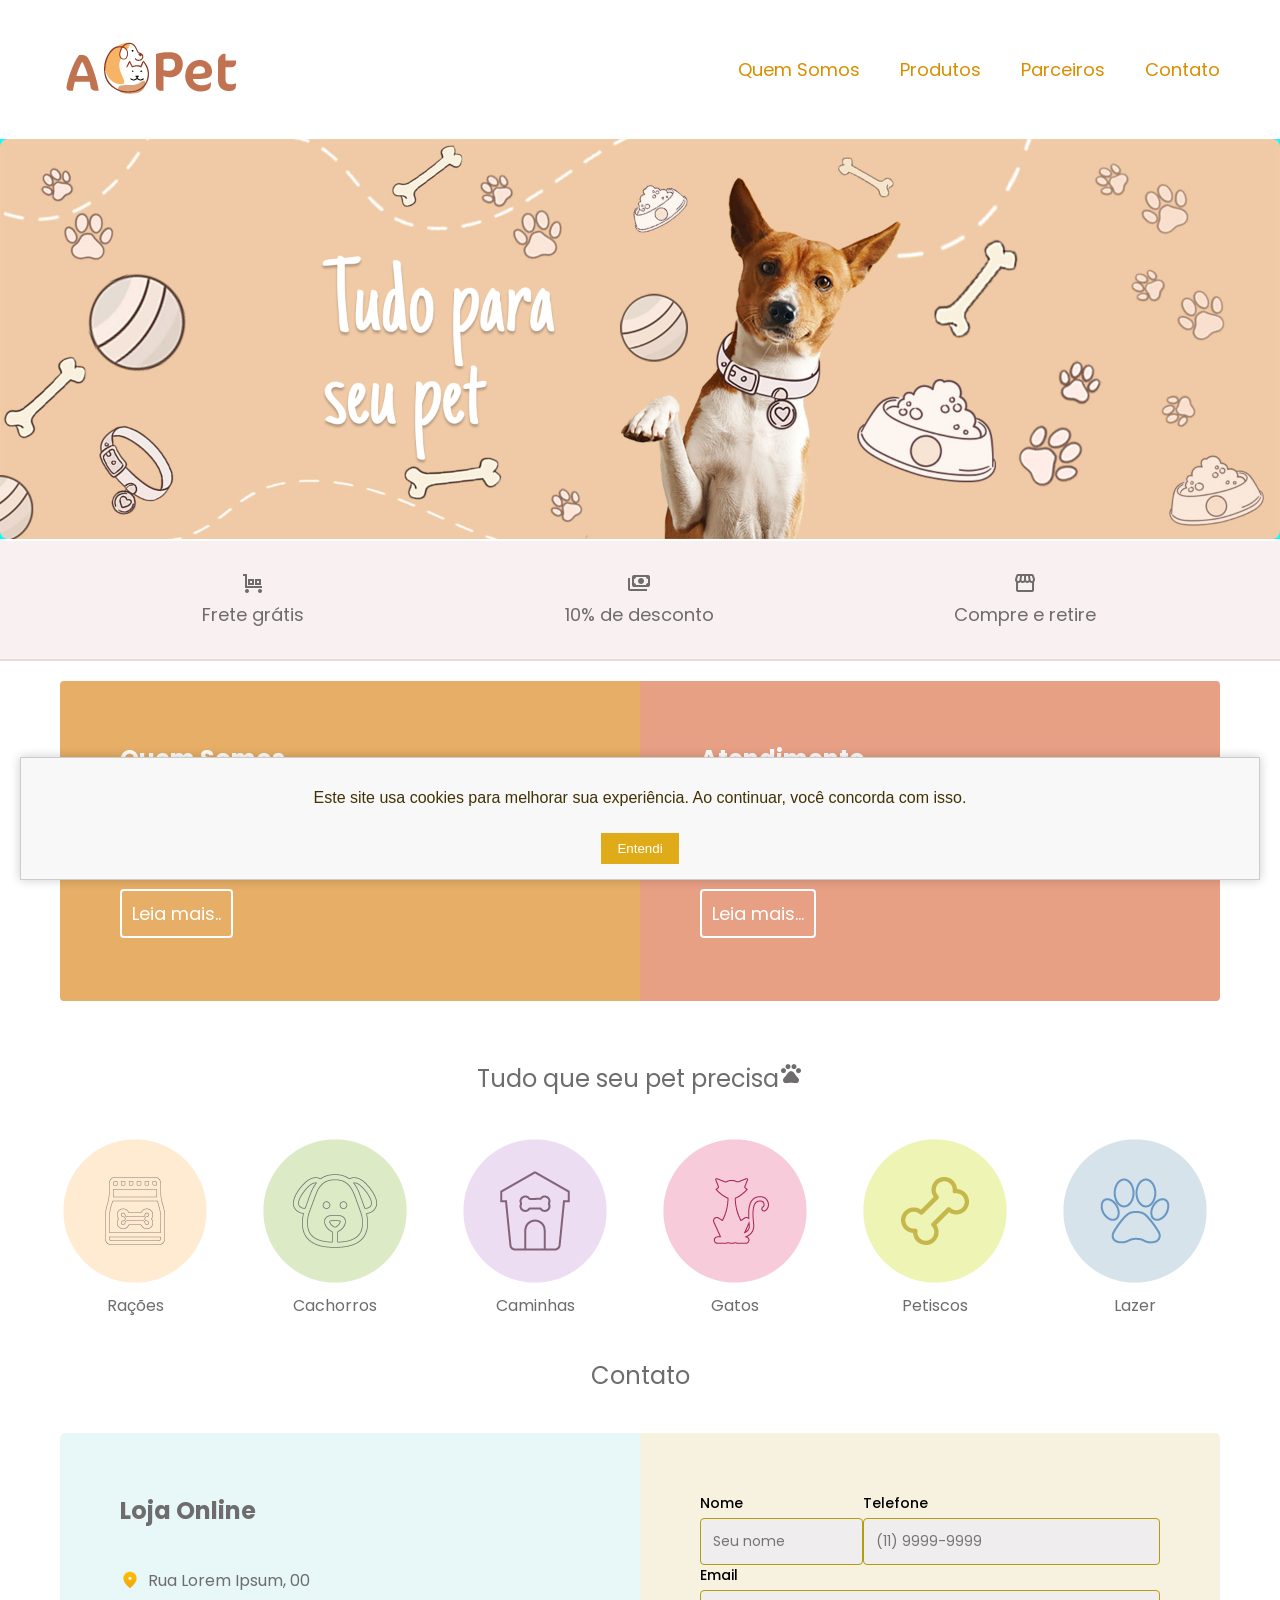
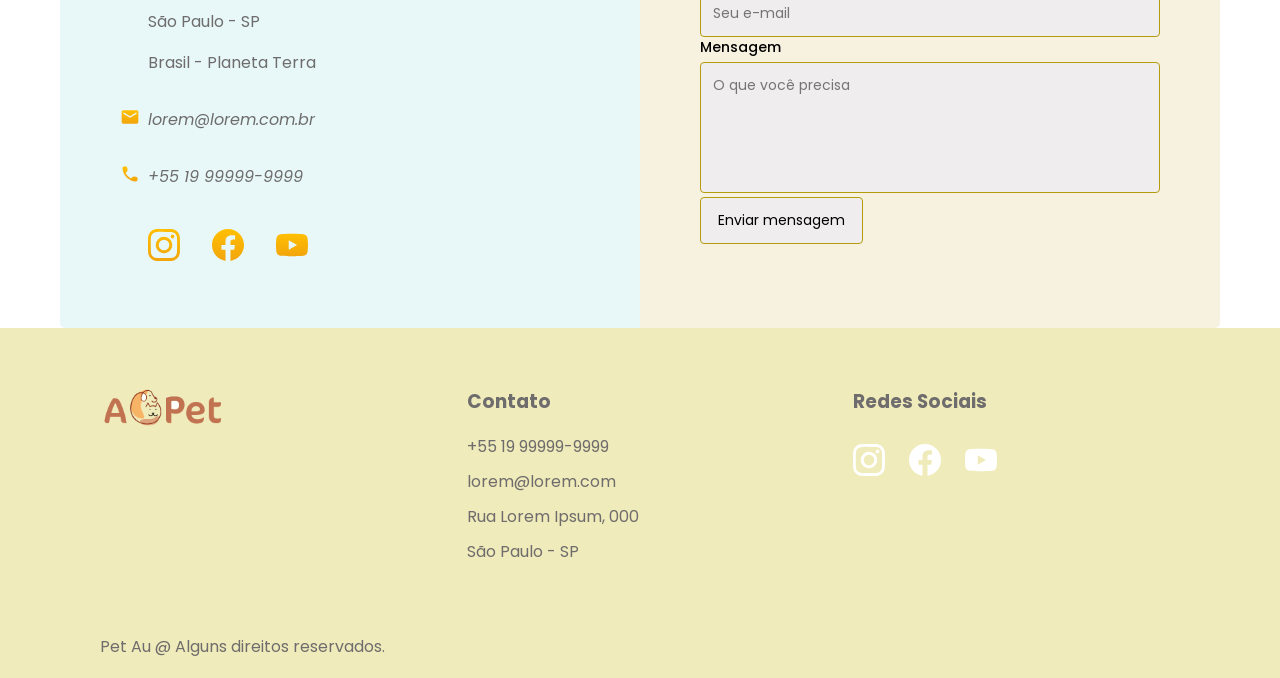
<file: index.html>
<!doctype html>
<html>
  <head>
    <meta charset="utf-8" />
    <title>Au Pet</title>
	  <title>Au Pet</title>

    <link href="css/style.css" rel="stylesheet" type="text/css" />

    <!--Código para responsivo-->
    <meta name="viewport" content="width=device-width, initial-scale=1.0" />

    <!--fontes do Google-->
    <!--Poppins 600-->
    <link rel="preconnect" href="https://fonts.googleapis.com" />
    <link rel="preconnect" href="https://fonts.gstatic.com" crossorigin />
    <link
      href="https://fonts.googleapis.com/css2?family=Poppins:wght@400;500&family=Roboto:ital,wght@0,100;0,300;1,100;1,300&display=swap"
      rel="stylesheet"
    />

    <!--Poppins 400-->
    <link rel="preconnect" href="https://fonts.googleapis.com" />
    <link rel="preconnect" href="https://fonts.gstatic.com" crossorigin />
    <link
      href="https://fonts.googleapis.com/css2?family=Poppins&display=swap"
      rel="stylesheet"
    />

    <!--Caveat-->
    <link rel="preconnect" href="https://fonts.googleapis.com" />
    <link rel="preconnect" href="https://fonts.gstatic.com" crossorigin />
    <link
      href="https://fonts.googleapis.com/css2?family=Caveat+Brush&display=swap"
      rel="stylesheet"
    />

    <!--Ícones-->
    <link
      rel="stylesheet"
      href="https://fonts.googleapis.com/css2?family=Material+Symbols+Outlined:opsz,wght,FILL,GRAD@48,700,1,200"
    />

    <link
      rel="stylesheet"
      href="https://fonts.googleapis.com/css2?family=Material+Symbols+Outlined:opsz,wght,FILL,GRAD@48,700,1,200"
    />

    <link
      rel="stylesheet"
      href="https://fonts.googleapis.com/css2?family=Material+Symbols+Outlined:opsz,wght,FILL,GRAD@48,700,1,200"
    />

    <link
      rel="stylesheet"
      href="https://fonts.googleapis.com/css2?family=Material+Symbols+Outlined:opsz,wght,FILL,GRAD@48,400,0,0"
    />

    <link
      rel="stylesheet"
      href="https://fonts.googleapis.com/css2?family=Material+Symbols+Outlined:opsz,wght,FILL,GRAD@48,400,0,0"
    />
  </head>

  <body>
    <!-- Chamada para Menu hamburguer -->
    <script src="js/menuhamburguer.js"></script>
    <!-- Menu hamburguer ---------------------------------------------------------------->

    <div class="menu-container">
      <div class="hamburger" onclick="toggleMenu()">
        <!--☰-->
        <span></span>
        <span></span>
        <span></span>
      </div>
      <ul class="menu fonte-p400" id="menu">
        <li><a href="#quemsomos">Início</a></li>
        <li><a href="#produtos">Serviços</a></li>
        <li><a href="#parceiros">Produtos</a></li>
        <li><a href="#contato">Contato</a></li>
      </ul>
    </div>
    <!--  ------------------------------------------------------------------------------>

    <header class="header">
      <!--fd-logo usado só no responsívo, pois, aparece o laranja de fd-->
      <div class="fd-logo">
        <a href="index.html">
          <img src="img/logo.png" alt="Au Pet" />
        </a>
      </div>

      <nav>
        <ul class="header-menu fonte-18 fonte-p400 cor-laranja">
          <li><a href="#quemsomos">Quem Somos</a></li>
          <li><a href="#produtos">Produtos</a></li>
          <li><a href="#parceiros">Parceiros</a></li>
          <li><a href="#quemsomos">Contato</a></li>
        </ul>
      </nav>
    </header>

    <!--Imagem slider---------------------------------------------------------------------->
    <main id="introducao">
      <!-- Slider parado-------------------------------------------------------------- -->
      <!-- <div class="container">
			<div class="introducao-texto fonte-c cor-branco font-52 sombra">
				<h1>TUDO PARA SEU PET</h1>

			</div>
		</div> ----------------------------------------------------------------------------->

      <!-- Slider automático ------------------------------------------------------------->

      <div id="carrossel">
        <img src="img/slider.jpg" alt="Cachorro fofo" class="ativo" />
        <img src="img/Banner.jpg" alt="Curioso" />
        <img src="img/slider2.jpg" alt="Coelho brincando" />
      </div>

      <!-- Chamada do Carrossel -->
      <script src="js/carrossel.js"></script>
    </main>

    <!--Vantagens-->
    <section id="vantagens">
      <div class="container">
        <div class="vantagens_options cor-grafite fonte-18 fonte-p400">
          <div class="va1">
            <div class="va_icon">
              <span class="material-symbols-outlined">trolley</span>
            </div>
            <div class="va_desc">Frete grátis</div>
          </div>

          <div class="va2">
            <div class="va_icon">
              <span class="material-symbols-outlined">payments</span>
            </div>
            <div class="va_desc">10% de desconto</div>
          </div>

          <div class="va3">
            <div class="va_icon">
              <span class="material-symbols-outlined">storefront</span>
            </div>
            <div class="va_desc">Compre e retire</div>
          </div>
        </div>
      </div>
    </section>

    <!--Quem Somos-->
    <section id="quemsomos">
      <div class="container">
        <div class="quemsomos_options cor-branco fonte-18 fonte-p400">
          <div class="op1">
            <div class="op_title fonte-24 bold">Quem Somos</div>
            <div class="op_desc">
              Somos o Pet Shop Au Au, uma pet especializado em cães e gatos.
              Antendendo seu pet com muito amor.
            </div>
            <a href="">Leia mais..</a>
          </div>
          <div class="op2">
            <div class="op_title fonte-24 bold">Atendimento</div>
            <div class="op_desc">
              Qualidade no atendimento é primordial para o pet feliz. Saiba como
              proporcionar um ambiente de qualidade para ele.
            </div>
            <a href="">Leia mais...</a>
          </div>
        </div>
      </div>
    </section>

    <!--Produtos-->
    <div class="sub-produtos cor-grafite fonte-24 fonte-p400">
      Tudo que seu pet precisa
      <span class="material-symbols-outlined">pets</span>
    </div>

    <section id="produtos">
      <div class="container">
        <div class="produtos-icons cor-grafite fonte-16 fonte-p400">
          <div class="item">
            <div class="produtos-img">
              <img src="img/icones/racao.png" alt="" />
            </div>
            <div class="produtos-texto">Rações</div>
          </div>
          <div class="item">
            <div class="produtos-img">
              <img src="img/icones/cao.png" alt="" />
            </div>
            <div class="produtos-texto">Cachorros</div>
          </div>
          <div class="item">
            <div>
              <img src="img/icones/casa.png" alt="" />
            </div>
            <div class="produtos-texto">Caminhas</div>
          </div>
          <div class="item">
            <div>
              <img src="img/icones/gato.png" alt="" />
            </div>
            <div class="produtos-texto">Gatos</div>
          </div>
          <div class="item">
            <div>
              <img src="img/icones/osso.png" alt="" />
            </div>
            <div class="produtos-texto">Petiscos</div>
          </div>
          <div class="item">
            <div>
              <img src="img/icones/pata.png" alt="" />
            </div>
            <div class="produtos-texto">Lazer</div>
          </div>
        </div>
      </div>
    </section>

    <!--Contato-->
    <div class="sub-produtos cor-grafite fonte-24 fonte-p400">Contato</div>
    <div class="container-form">
      <div class="contato" id="contato">
        <section
          class="contato-dados cor-grafite fonte-p400"
          aria-label="Endereço"
        >
          <h2>Loja Online</h2>
          <div class="contato-endereco">
            <p>Rua Lorem Ipsum, 00</p>
            <p>São Paulo - SP</p>
            <p>Brasil - Planeta Terra</p>
          </div>
          <address class="contato-meios">
            <a class="email" href="mailto:lorem@lorem.com.br"
              >lorem@lorem.com.br</a
            >
            <a class="fone" href="tel:+5519999999999">+55 19 99999-9999</a>
          </address>
          <div class="contato-redes">
            <a href="#">
              <img src="img/redes/instagram-p.svg" alt="Instagram" />
            </a>
            <a href="#">
              <img src="img/redes/facebook-p.svg" alt="Facebook" />
            </a>
            <a href="#">
              <img src="img/redes/youtube-p.svg" alt="Youtube" />
            </a>
          </div>
        </section>

        <section class="contato-formulario" aria-label="Formulário">
          <form class="form" id="formContato" action="contato.html">
            <div>
              <label for="nome">Nome</label>
              <input type="text" id="nome" name="nome" placeholder="Seu nome" />
              <!--id comunica com o for, name é para o backend-->
            </div>
            <div>
              <label for="telefone">Telefone</label>
              <input
                type="text"
                id="telefone"
                name="telefone"
                placeholder="(11) 9999-9999"
              />
              <!--id comunica com o for, name é para o backend-->
            </div>
            <div class="col-2">
              <label for="email">Email</label>
              <!-- o required serve como uma forma de validação do html -->
              <input
                type="email"
                id="email"
                name="email"
                placeholder="Seu e-mail"
                required
              />
              <!--id comunica com o for, name é para o backend-->
            </div>
            <div class="col-2">
              <label for="mensagem">Mensagem</label>
              <textarea
                rows="5"
                id="mensagem"
                name="mensagem"
                placeholder="O que você precisa"
              ></textarea>
              <!--id comunica com o for, name é para o backend-->
            </div>
            <!--Botão chamei a classe, pois, para não correr o risco de ficar uma palavra em cima da outra-->
            <button class="botao">Enviar mensagem</button>
          </form>

          <!-- p dado pela IA ---------------------------------------------------->
          <p id="mensagemErro" style="color: red"></p>

          <!-- Chamada da Validação -->
          <script src="js/validacao.js"></script>
        </section>
      </div>
    </div>

    <!--footer-->
    <footer class="footer-bg">
      <div class="container-footer cor-grafite fonte-p400">
        <div class="item-footer">
          <img src="img/logo.png" alt="" />
        </div>
        <div class="item-footer">
          <h3 class="bold">Contato</h3>
          <ul>
            <li><a href="tel:+5519999999999">+55 19 99999-9999</a></li>
            <li><a href="mailto:lorem@lorem.com">lorem@lorem.com</a></li>
            <li>Rua Lorem Ipsum, 000</li>
            <li>São Paulo - SP</li>
          </ul>
        </div>

        <div class="footer-redes">
          <h3 class="bold">Redes Sociais</h3>

          <img src="img/redes/instagram.svg" alt="Instagram" />

          <img src="img/redes/facebook.svg" alt="Facebook" />

          <img src="img/redes/youtube.svg" alt="Youtube" />
        </div>
        <p class="footer-copy cor-0">Pet Au @ Alguns direitos reservados.</p>
      </div>
    </footer>

    <!--Captura de cookies  ------------------------------------------------------------------------------>
    <!-- O CSS está dentro de footer -->
    <div id="cookiePopup" class="popup fonte-p400">
      <p>
        Este site usa cookies para melhorar sua experiência. Ao continuar, você
        concorda com isso.
      </p>
      <button onclick="aceitarCookies()">Entendi</button>
    </div>

    <!-- Chamada para Cookies -->
    <script src="js/cookies.js"></script>
  </body>
</html>
</file>
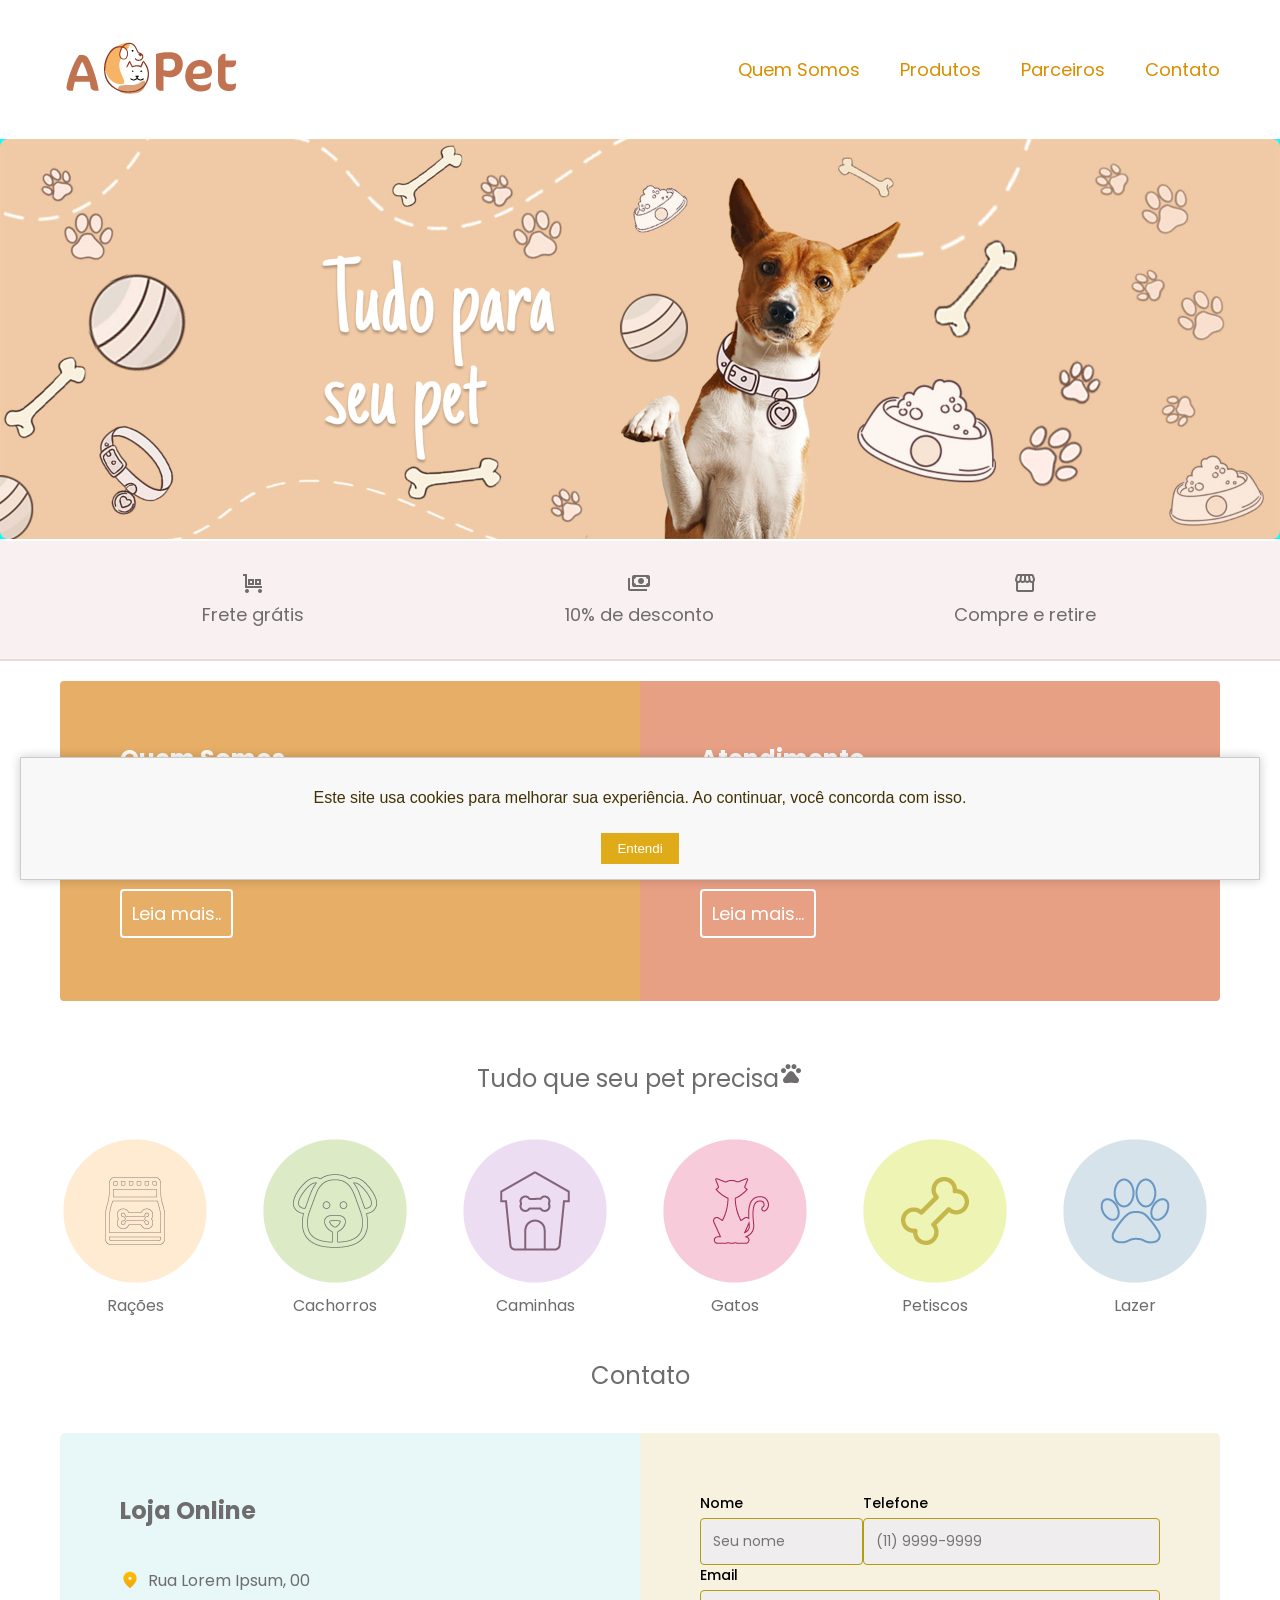
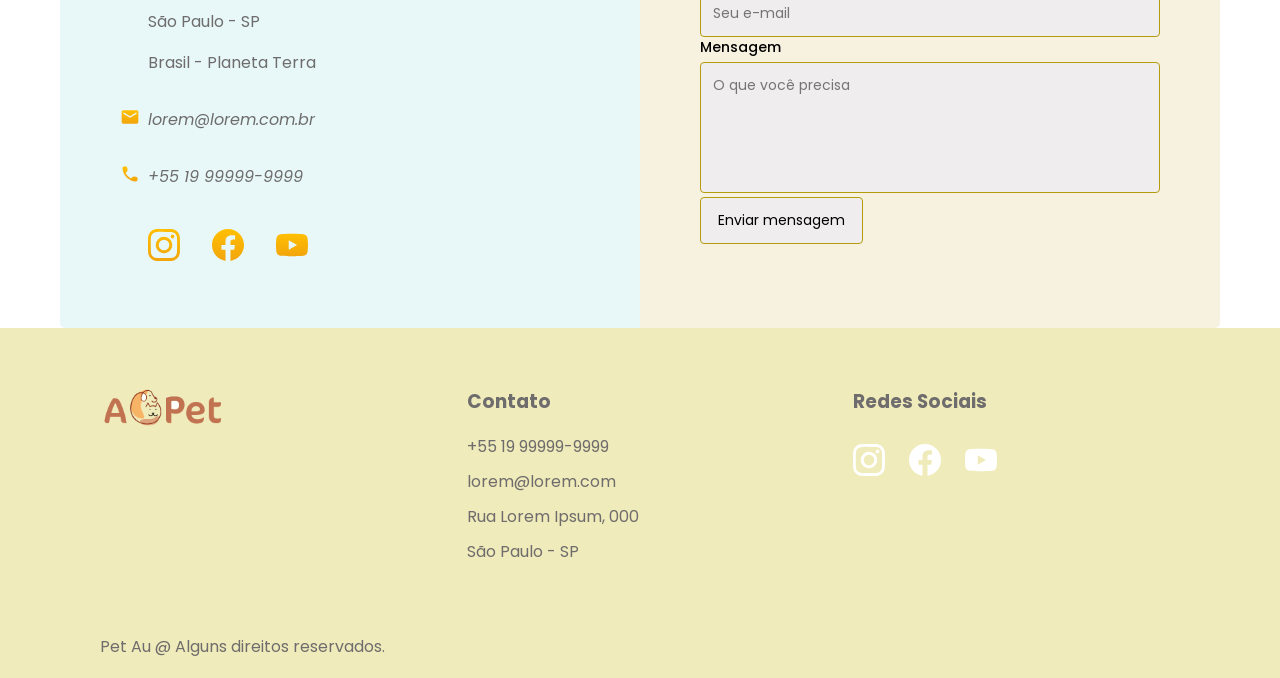
<file: index3.html>
<!doctype html>
<html>

<head>
	<meta charset="utf-8">
	<title>Au Pet</title>


	<link href="css/style.css" rel="stylesheet" type="text/css">

	<!--Código para responsivo-->
	<meta name="viewport" content="width=device-width, initial-scale=1.0">

	<!--fontes do Google-->
	<!--Poppins 600-->
	<link rel="preconnect" href="https://fonts.googleapis.com">
	<link rel="preconnect" href="https://fonts.gstatic.com" crossorigin>
	<link
		href="https://fonts.googleapis.com/css2?family=Poppins:wght@400;500&family=Roboto:ital,wght@0,100;0,300;1,100;1,300&display=swap"
		rel="stylesheet">

	<!--Poppins 400-->
	<link rel="preconnect" href="https://fonts.googleapis.com">
	<link rel="preconnect" href="https://fonts.gstatic.com" crossorigin>
	<link href="https://fonts.googleapis.com/css2?family=Poppins&display=swap" rel="stylesheet">

	<!--Caveat-->
	<link rel="preconnect" href="https://fonts.googleapis.com">
	<link rel="preconnect" href="https://fonts.gstatic.com" crossorigin>
	<link href="https://fonts.googleapis.com/css2?family=Caveat+Brush&display=swap" rel="stylesheet">

	<!--Ícones-->
	<link rel="stylesheet"
		href="https://fonts.googleapis.com/css2?family=Material+Symbols+Outlined:opsz,wght,FILL,GRAD@48,700,1,200" />

	<link rel="stylesheet"
		href="https://fonts.googleapis.com/css2?family=Material+Symbols+Outlined:opsz,wght,FILL,GRAD@48,700,1,200" />

	<link rel="stylesheet"
		href="https://fonts.googleapis.com/css2?family=Material+Symbols+Outlined:opsz,wght,FILL,GRAD@48,700,1,200" />

	<link rel="stylesheet"
		href="https://fonts.googleapis.com/css2?family=Material+Symbols+Outlined:opsz,wght,FILL,GRAD@48,400,0,0" />

	<link rel="stylesheet"
		href="https://fonts.googleapis.com/css2?family=Material+Symbols+Outlined:opsz,wght,FILL,GRAD@48,400,0,0" />


</head>

<body>
	
	

	<!-- Chamada para Menu hamburguer -->
	<script src="js/menuhamburguer.js"></script>
	<!-- Menu hamburguer ---------------------------------------------------------------->

	<div class="menu-container">
		<div class="hamburger" onclick="toggleMenu()"><!--☰-->
			<span></span>
			<span></span>
			<span></span>
		</div>
		<ul class="menu fonte-p400" id="menu">
			<li><a href="#quemsomos">Início</a></li>
			<li><a href="#produtos">Serviços</a></li>
			<li><a href="#parceiros">Produtos</a></li>
			<li><a href="#contato">Contato</a></li>
		</ul>
	</div>
	<!--  ------------------------------------------------------------------------------>



	<header class="header">
		<!--fd-logo usado só no responsívo, pois, aparece o laranja de fd-->
		<div class="fd-logo">
			<a href="index.html">
				<img src="img/logo.png" alt="Au Pet" />
			</a>
		</div>

		<nav>
			<ul class="header-menu fonte-18 fonte-p400 cor-laranja">
				<li><a href="#quemsomos">Quem Somos</a></li>
				<li><a href="#produtos">Produtos</a></li>
				<li><a href="#parceiros">Parceiros</a></li>
				<li><a href="#quemsomos">Contato</a></li>
			</ul>

		</nav>

	</header>

	<!--Imagem slider---------------------------------------------------------------------->
	<main id="introducao">

		<!-- Slider parado-------------------------------------------------------------- -->
		<!-- <div class="container">
			<div class="introducao-texto fonte-c cor-branco font-52 sombra">
				<h1>TUDO PARA SEU PET</h1>

			</div>
		</div> ----------------------------------------------------------------------------->




		<!-- Slider automático ------------------------------------------------------------->

		<div id="carrossel">
			<img src="img/slider.jpg" alt="Cachorro fofo" class="ativo">
			<img src="img/Banner.jpg" alt="Curioso">
			<img src="img/slider2.jpg" alt="Coelho brincando">
		</div>

		<!-- Chamada do Carrossel -->
		<script src="js/carrossel.js"></script>


	</main>




	<!--Vantagens-->
	<section id="vantagens">
		<div class="container">
			<div class="vantagens_options cor-grafite fonte-18 fonte-p400">

				<div class="va1">
					<div class="va_icon">
						<span class="material-symbols-outlined">trolley</span>
					</div>
					<div class="va_desc">
						Frete grátis
					</div>
				</div>

				<div class="va2">
					<div class="va_icon">
						<span class="material-symbols-outlined">payments</span>
					</div>
					<div class="va_desc">
						10% de desconto
					</div>
				</div>

				<div class="va3">
					<div class="va_icon">
						<span class="material-symbols-outlined">storefront</span>
					</div>
					<div class="va_desc">
						Compre e retire
					</div>
				</div>

			</div>
		</div>
	</section>

	<!--Quem Somos-->
	<section id="quemsomos">
		<div class="container">
			<div class="quemsomos_options cor-branco fonte-18 fonte-p400">
				<div class="op1">
					<div class="op_title fonte-24 bold">Quem Somos</div>
					<div class="op_desc">Somos o Pet Shop Au Au, uma pet especializado em cães e gatos. Antendendo seu
						pet com muito amor.</div>
					<a href="">Leia mais..</a>
				</div>
				<div class="op2">
					<div class="op_title fonte-24 bold">Atendimento</div>
					<div class="op_desc">Qualidade no atendimento é primordial para o pet feliz. Saiba como proporcionar
						um ambiente de qualidade para ele.</div>
					<a href="">Leia mais...</a>
				</div>

			</div>
		</div>
	</section>

	<!--Produtos-->
	<div class="sub-produtos cor-grafite fonte-24 fonte-p400">
		Tudo que seu pet precisa
		<span class="material-symbols-outlined">pets</span>
	</div>

	<section id="produtos">
		<div class="container">
			<div class="produtos-icons cor-grafite fonte-16 fonte-p400">

				<div class="item">
					<div class="produtos-img">
						<img src="img/icones/racao.png" alt="" />
					</div>
					<div class="produtos-texto">
						Rações
					</div>
				</div>
				<div class="item">
					<div class="produtos-img">
						<img src="img/icones/cao.png" alt="" />
					</div>
					<div class="produtos-texto">
						Cachorros
					</div>
				</div>
				<div class="item">
					<div>
						<img src="img/icones/casa.png" alt="" />
					</div>
					<div class="produtos-texto">
						Caminhas
					</div>
				</div>
				<div class="item">
					<div>
						<img src="img/icones/gato.png" alt="" />
					</div>
					<div class="produtos-texto">
						Gatos
					</div>
				</div>
				<div class="item">
					<div>
						<img src="img/icones/osso.png" alt="" />
					</div>
					<div class="produtos-texto">
						Petiscos
					</div>
				</div>
				<div class="item">
					<div>
						<img src="img/icones/pata.png" alt="" />
					</div>
					<div class="produtos-texto">
						Lazer
					</div>
				</div>

			</div>
		</div>
	</section>






	<!--Contato-->
	<div class="sub-produtos cor-grafite fonte-24 fonte-p400">
		Contato
	</div>
	<div class="container-form">
		<div class="contato" id="contato">

			<section class="contato-dados cor-grafite fonte-p400" aria-label="Endereço">
				<h2>Loja Online</h2>
				<div class="contato-endereco">
					<p>Rua Lorem Ipsum, 00</p>
					<p>São Paulo - SP</p>
					<p>Brasil - Planeta Terra</p>
				</div>
				<address class="contato-meios">
					<a class="email" href="mailto:lorem@lorem.com.br">lorem@lorem.com.br</a>
					<a class="fone" href="tel:+5519999999999">+55 19 99999-9999</a>
				</address>
				<div class="contato-redes">

					<a href="#">
						<img src="img/redes/instagram-p.svg" alt="Instagram" />
					</a>
					<a href="#">
						<img src="img/redes/facebook-p.svg" alt="Facebook" />
					</a>
					<a href="#">
						<img src="img/redes/youtube-p.svg" alt="Youtube" />
					</a>

				</div>
			</section>





			<section class="contato-formulario" aria-label="Formulário">
				<form class="form" id="formContato" action="contato.html">

					<div>
						<label for="nome">Nome</label>
						<input type="text" id="nome" name="nome" placeholder="Seu nome">
						<!--id comunica com o for, name é para o backend-->
					</div>
					<div>
						<label for="telefone">Telefone</label>
						<input type="text" id="telefone" name="telefone" placeholder="(11) 9999-9999">
						<!--id comunica com o for, name é para o backend-->
					</div>
					<div class="col-2">
						<label for="email">Email</label>
						<!-- o required serve como uma forma de validação do html -->
						<input type="email" id="email" name="email" placeholder="Seu e-mail" required>
						<!--id comunica com o for, name é para o backend-->
					</div>
					<div class="col-2">
						<label for="mensagem">Mensagem</label>
						<textarea rows="5" id="mensagem" name="mensagem" placeholder="O que você precisa"></textarea>
						<!--id comunica com o for, name é para o backend-->
					</div>
					<!--Botão chamei a classe, pois, para não correr o risco de ficar uma palavra em cima da outra-->
					<button class="botao">Enviar mensagem</button>


				</form>

				<!-- p dado pela IA ---------------------------------------------------->
				<p id="mensagemErro" style="color: red;"></p>


				<!-- Chamada da Validação -->
				<script src="js/validacao.js"></script>
			</section>
		</div>
	</div>


	<!--footer-->
	<footer class="footer-bg">
		<div class="container-footer cor-grafite fonte-p400">
			<div class="item-footer">
				<img src="img/logo.png" alt="" />
			</div>
			<div class="item-footer">
				<h3 class="bold">Contato</h3>
				<ul>
					<li><a href="tel:+5519999999999">+55 19 99999-9999</a></li>
					<li><a href="mailto:lorem@lorem.com">lorem@lorem.com</a></li>
					<li>Rua Lorem Ipsum, 000</li>
					<li>São Paulo - SP</li>

				</ul>
			</div>

			<div class="footer-redes">
				<h3 class="bold">Redes Sociais</h3>

				<img src="img/redes/instagram.svg" alt="Instagram" />

				<img src="img/redes/facebook.svg" alt="Facebook" />

				<img src="img/redes/youtube.svg" alt="Youtube" />
			</div>
			<p class="footer-copy cor-0">Pet Au @ Alguns direitos reservados.</p>
		</div>
	</footer>


	<!--Captura de cookies  ------------------------------------------------------------------------------>
	<!-- O CSS está dentro de footer -->
	<div id="cookiePopup" class="popup fonte-p400">
		<p>Este site usa cookies para melhorar sua experiência. Ao continuar, você concorda com isso.</p>
		<button onclick="aceitarCookies()">Entendi</button>
	</div>

	<!-- Chamada para Cookies -->
	<script src="js/cookies.js"></script>



</body>

</html>
</file>
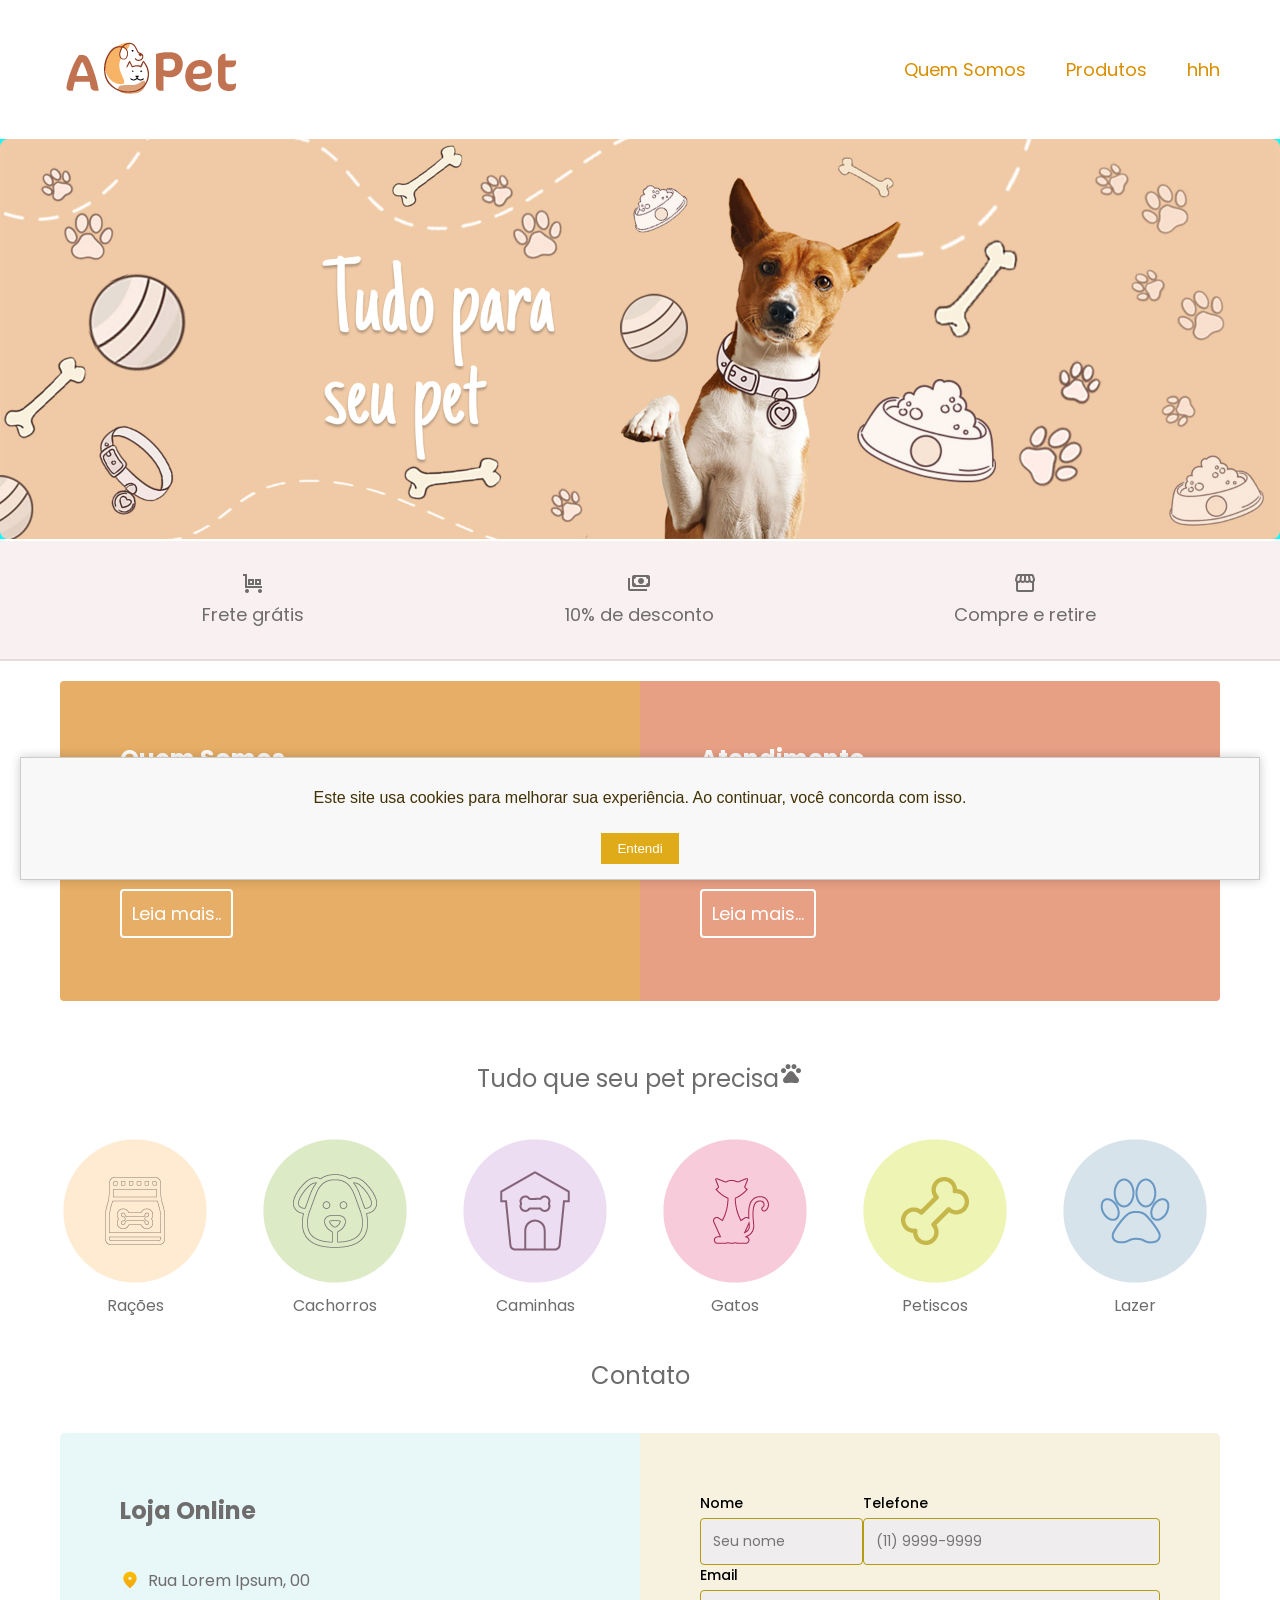
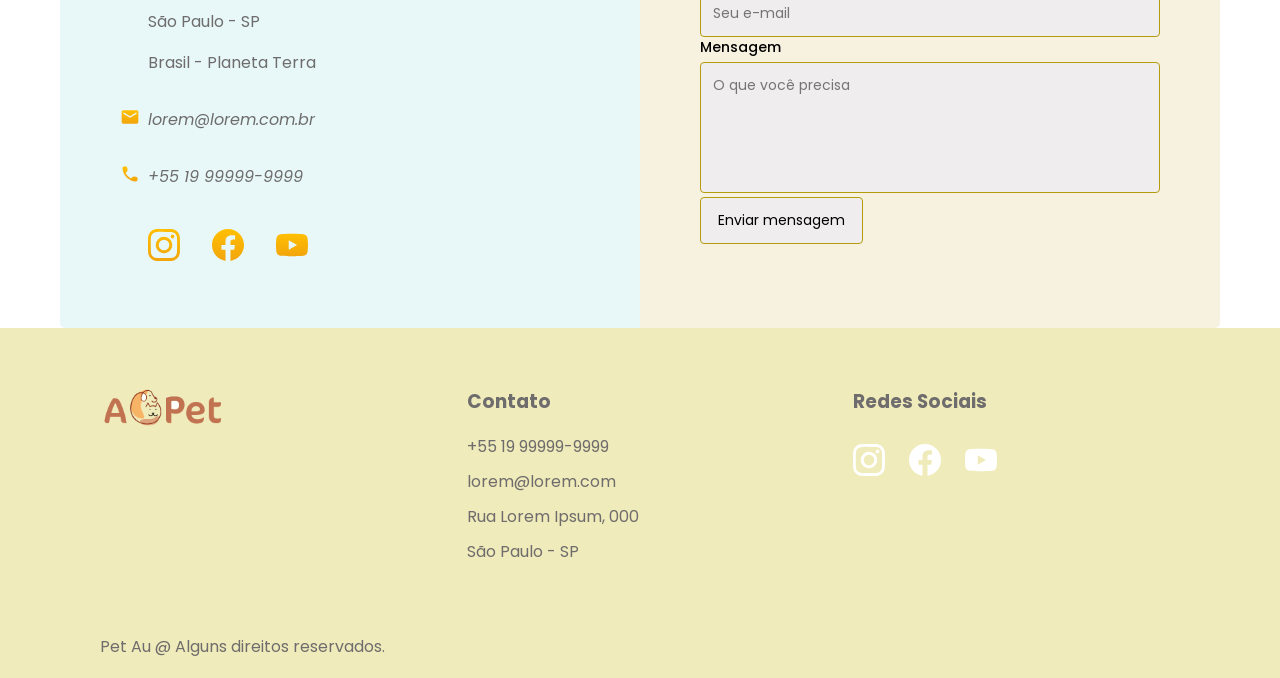
<file: index4.html>
<!doctype html>
<html>
  <head>
    <meta charset="utf-8" />
    <title>Au Pet</title>

    <title>Au Pet2</title>

    <link href="css/style.css" rel="stylesheet" type="text/css" />

    <!--Código para responsivo-->
    <meta name="viewport" content="width=device-width, initial-scale=1.0" />

    <!--fontes do Google-->
    <!--Poppins 600-->
    <link rel="preconnect" href="https://fonts.googleapis.com" />
    <link rel="preconnect" href="https://fonts.gstatic.com" crossorigin />
    <link
      href="https://fonts.googleapis.com/css2?family=Poppins:wght@400;500&family=Roboto:ital,wght@0,100;0,300;1,100;1,300&display=swap"
      rel="stylesheet"
    />

    <!--Poppins 400-->
    <link rel="preconnect" href="https://fonts.googleapis.com" />
    <link rel="preconnect" href="https://fonts.gstatic.com" crossorigin />
    <link
      href="https://fonts.googleapis.com/css2?family=Poppins&display=swap"
      rel="stylesheet"
    />

    <!--Caveat-->
    <link rel="preconnect" href="https://fonts.googleapis.com" />
    <link rel="preconnect" href="https://fonts.gstatic.com" crossorigin />
    <link
      href="https://fonts.googleapis.com/css2?family=Caveat+Brush&display=swap"
      rel="stylesheet"
    />

    <!--Ícones-->
    <link
      rel="stylesheet"
      href="https://fonts.googleapis.com/css2?family=Material+Symbols+Outlined:opsz,wght,FILL,GRAD@48,700,1,200"
    />

    <link
      rel="stylesheet"
      href="https://fonts.googleapis.com/css2?family=Material+Symbols+Outlined:opsz,wght,FILL,GRAD@48,700,1,200"
    />

    <link
      rel="stylesheet"
      href="https://fonts.googleapis.com/css2?family=Material+Symbols+Outlined:opsz,wght,FILL,GRAD@48,700,1,200"
    />

    <link
      rel="stylesheet"
      href="https://fonts.googleapis.com/css2?family=Material+Symbols+Outlined:opsz,wght,FILL,GRAD@48,400,0,0"
    />

    <link
      rel="stylesheet"
      href="https://fonts.googleapis.com/css2?family=Material+Symbols+Outlined:opsz,wght,FILL,GRAD@48,400,0,0"
    />
  </head>

  <body>
    <!-- Chamada para Menu hamburguer -->
    <script src="js/menuhamburguer.js"></script>
    <!-- Menu hamburguer ---------------------------------------------------------------->

    <div class="menu-container">
      <div class="hamburger" onclick="toggleMenu()">
        <!--☰-->
        <span></span>
        <span></span>
        <span></span>
      </div>
      <ul class="menu fonte-p400" id="menu">
        <li><a href="#quemsomos">Início</a></li>
        <li><a href="#produtos">Serviços</a></li>
        <li><a href="#parceiros">Produtos</a></li>
        <li><a href="#contato">Contato</a></li>
      </ul>
    </div>
    <!--  ------------------------------------------------------------------------------>

    <header class="header">
      <!--fd-logo usado só no responsívo, pois, aparece o laranja de fd-->
      <div class="fd-logo">
        <a href="index.html">
          <img src="img/logo.png" alt="Au Pet" />
        </a>
      </div>

      <nav>
        <ul class="header-menu fonte-18 fonte-p400 cor-laranja">
          <li><a href="#quemsomos">Quem Somos</a></li>
          <li><a href="#produtos">Produtos</a></li>
          
          <li>hhh</li>
  
        </ul>
      </nav>
    </header>

    <!--Imagem slider---------------------------------------------------------------------->
    <main id="introducao">
      <!-- Slider parado-------------------------------------------------------------- -->
      <!-- <div class="container">
			<div class="introducao-texto fonte-c cor-branco font-52 sombra">
				<h1>TUDO PARA SEU PET</h1>

			</div>
		</div> ----------------------------------------------------------------------------->

      <!-- Slider automático ------------------------------------------------------------->

      <div id="carrossel">
        <img src="img/slider.jpg" alt="Cachorro fofo" class="ativo" />
        <img src="img/Banner.jpg" alt="Curioso" />
        <img src="img/slider2.jpg" alt="Coelho brincando" />
      </div>

      <!-- Chamada do Carrossel -->
      <script src="js/carrossel.js"></script>
    </main>

    <!--Vantagens-->
    <section id="vantagens">
      <div class="container">
        <div class="vantagens_options cor-grafite fonte-18 fonte-p400">
          <div class="va1">
            <div class="va_icon">
              <span class="material-symbols-outlined">trolley</span>
            </div>
            <div class="va_desc">Frete grátis</div>
          </div>

          <div class="va2">
            <div class="va_icon">
              <span class="material-symbols-outlined">payments</span>
            </div>
            <div class="va_desc">10% de desconto</div>
          </div>

          <div class="va3">
            <div class="va_icon">
              <span class="material-symbols-outlined">storefront</span>
            </div>
            <div class="va_desc">Compre e retire</div>
          </div>
        </div>
      </div>
    </section>

    <!--Quem Somos-->
    <section id="quemsomos">
      <div class="container">
        <div class="quemsomos_options cor-branco fonte-18 fonte-p400">
          <div class="op1">
            <div class="op_title fonte-24 bold">Quem Somos</div>
            <div class="op_desc">
              Somos o Pet Shop Au Au, uma viagem eterna para a limpeza uma pet especializado em cães e gatos.
              Antendendo seu pet com muito amor.
            </div>
            <a href="">Leia mais..</a>
          </div>
          <div class="op2">
            <div class="op_title fonte-24 bold">Atendimento</div>
            <div class="op_desc">
              Qualidade no atendimento é primordial para o pet feliz. Saiba como
              proporcionar um ambiente de qualidade para ele.
            </div>
            <a href="">Leia mais...</a>
          </div>
        </div>
      </div>
    </section>

    <!--Produtos-->
    <div class="sub-produtos cor-grafite fonte-24 fonte-p400">
      Tudo que seu pet precisa
      <span class="material-symbols-outlined">pets</span>
    </div>

    <section id="produtos">
      <div class="container">
        <div class="produtos-icons cor-grafite fonte-16 fonte-p400">
          <div class="item">
            <div class="produtos-img">
              <img src="img/icones/racao.png" alt="" />
            </div>
            <div class="produtos-texto">Rações</div>
          </div>
          <div class="item">
            <div class="produtos-img">
              <img src="img/icones/cao.png" alt="" />
            </div>
            <div class="produtos-texto">Cachorros</div>
          </div>
          <div class="item">
            <div>
              <img src="img/icones/casa.png" alt="" />
            </div>
            <div class="produtos-texto">Caminhas</div>
          </div>
          <div class="item">
            <div>
              <img src="img/icones/gato.png" alt="" />
            </div>
            <div class="produtos-texto">Gatos</div>
          </div>
          <div class="item">
            <div>
              <img src="img/icones/osso.png" alt="" />
            </div>
            <div class="produtos-texto">Petiscos</div>
          </div>
          <div class="item">
            <div>
              <img src="img/icones/pata.png" alt="" />
            </div>
            <div class="produtos-texto">Lazer</div>
          </div>
        </div>
      </div>
    </section>

    <!--Contato-->
    <div class="sub-produtos cor-grafite fonte-24 fonte-p400">Contato</div>
    <div class="container-form">
      <div class="contato" id="contato">
        <section
          class="contato-dados cor-grafite fonte-p400"
          aria-label="Endereço"
        >
          <h2>Loja Online</h2>
          <div class="contato-endereco">
            <p>Rua Lorem Ipsum, 00</p>
            <p>São Paulo - SP</p>
            <p>Brasil - Planeta Terra</p>
          </div>
          <address class="contato-meios">
            <a class="email" href="mailto:lorem@lorem.com.br"
              >lorem@lorem.com.br</a
            >
            <a class="fone" href="tel:+5519999999999">+55 19 99999-9999</a>
          </address>
          <div class="contato-redes">
            <a href="#">
              <img src="img/redes/instagram-p.svg" alt="Instagram" />
            </a>
            <a href="#">
              <img src="img/redes/facebook-p.svg" alt="Facebook" />
            </a>
            <a href="#">
              <img src="img/redes/youtube-p.svg" alt="Youtube" />
            </a>
          </div>
        </section>

        <section class="contato-formulario" aria-label="Formulário">
          <form class="form" id="formContato" action="contato.html">
            <div>
              <label for="nome">Nome</label>
              <input type="text" id="nome" name="nome" placeholder="Seu nome" />
              <!--id comunica com o for, name é para o backend-->
            </div>
            <div>
              <label for="telefone">Telefone</label>
              <input
                type="text"
                id="telefone"
                name="telefone"
                placeholder="(11) 9999-9999"
              />
              <!--id comunica com o for, name é para o backend-->
            </div>
            <div class="col-2">
              <label for="email">Email</label>
              <!-- o required serve como uma forma de validação do html -->
              <input
                type="email"
                id="email"
                name="email"
                placeholder="Seu e-mail"
                required
              />
              <!--id comunica com o for, name é para o backend-->
            </div>
            <div class="col-2">
              <label for="mensagem">Mensagem</label>
              <textarea
                rows="5"
                id="mensagem"
                name="mensagem"
                placeholder="O que você precisa"
              ></textarea>
              <!--id comunica com o for, name é para o backend-->
            </div>
            <!--Botão chamei a classe, pois, para não correr o risco de ficar uma palavra em cima da outra-->
            <button class="botao">Enviar mensagem</button>
          </form>

          <!-- p dado pela IA ---------------------------------------------------->
          <p id="mensagemErro" style="color: red"></p>

          <!-- Chamada da Validação -->
          <script src="js/validacao.js"></script>
        </section>
      </div>
    </div>

    <!--footer-->
    <footer class="footer-bg">
      <div class="container-footer cor-grafite fonte-p400">
        <div class="item-footer">
          <img src="img/logo.png" alt="" />
        </div>
        <div class="item-footer">
          <h3 class="bold">Contato</h3>
          <ul>
            <li><a href="tel:+5519999999999">+55 19 99999-9999</a></li>
            <li><a href="mailto:lorem@lorem.com">lorem@lorem.com</a></li>
            <li>Rua Lorem Ipsum, 000</li>
            <li>São Paulo - SP</li>
          </ul>
        </div>

        <div class="footer-redes">
          <h3 class="bold">Redes Sociais</h3>

          <img src="img/redes/instagram.svg" alt="Instagram" />

          <img src="img/redes/facebook.svg" alt="Facebook" />

          <img src="img/redes/youtube.svg" alt="Youtube" />
        </div>
        <p class="footer-copy cor-0">Pet Au @ Alguns direitos reservados.</p>
      </div>
    </footer>

    <!--Captura de cookies  ------------------------------------------------------------------------------>
    <!-- O CSS está dentro de footer -->
    <div id="cookiePopup" class="popup fonte-p400">
      <p>
        Este site usa cookies para melhorar sua experiência. Ao continuar, você
        concorda com isso.
      </p>
      <button onclick="aceitarCookies()">Entendi</button>
    </div>

    <!-- Chamada para Cookies -->
    <script src="js/cookies.js"></script>
  </body>
</html>
</file>
<file: css/style.css>
@charset "utf-8";
/* CSS Document */

/*Global*/
@import "./global/global.css";
@import "./global/header.css";


/* Utilidades */
@import "./utilidades/tipografia.css";
@import "./utilidades/cores.css";

/* Introdução */
@import "./introducao/introducao.css";

/* Quem Somos */
@import "./quemsomos/quemsomos.css";

/* Vantagens */
@import "./vantagens/vantagens.css";

/* Produtos */
@import "./produtos/produtos.css";

/* Parceiros */
@import "./parceiros/parceiros.css";

/* Contato */
@import "./contato/contato.css";
@import "./contato/form.css";


/* Footer */
@import "./footer/footer.css";
</file>
